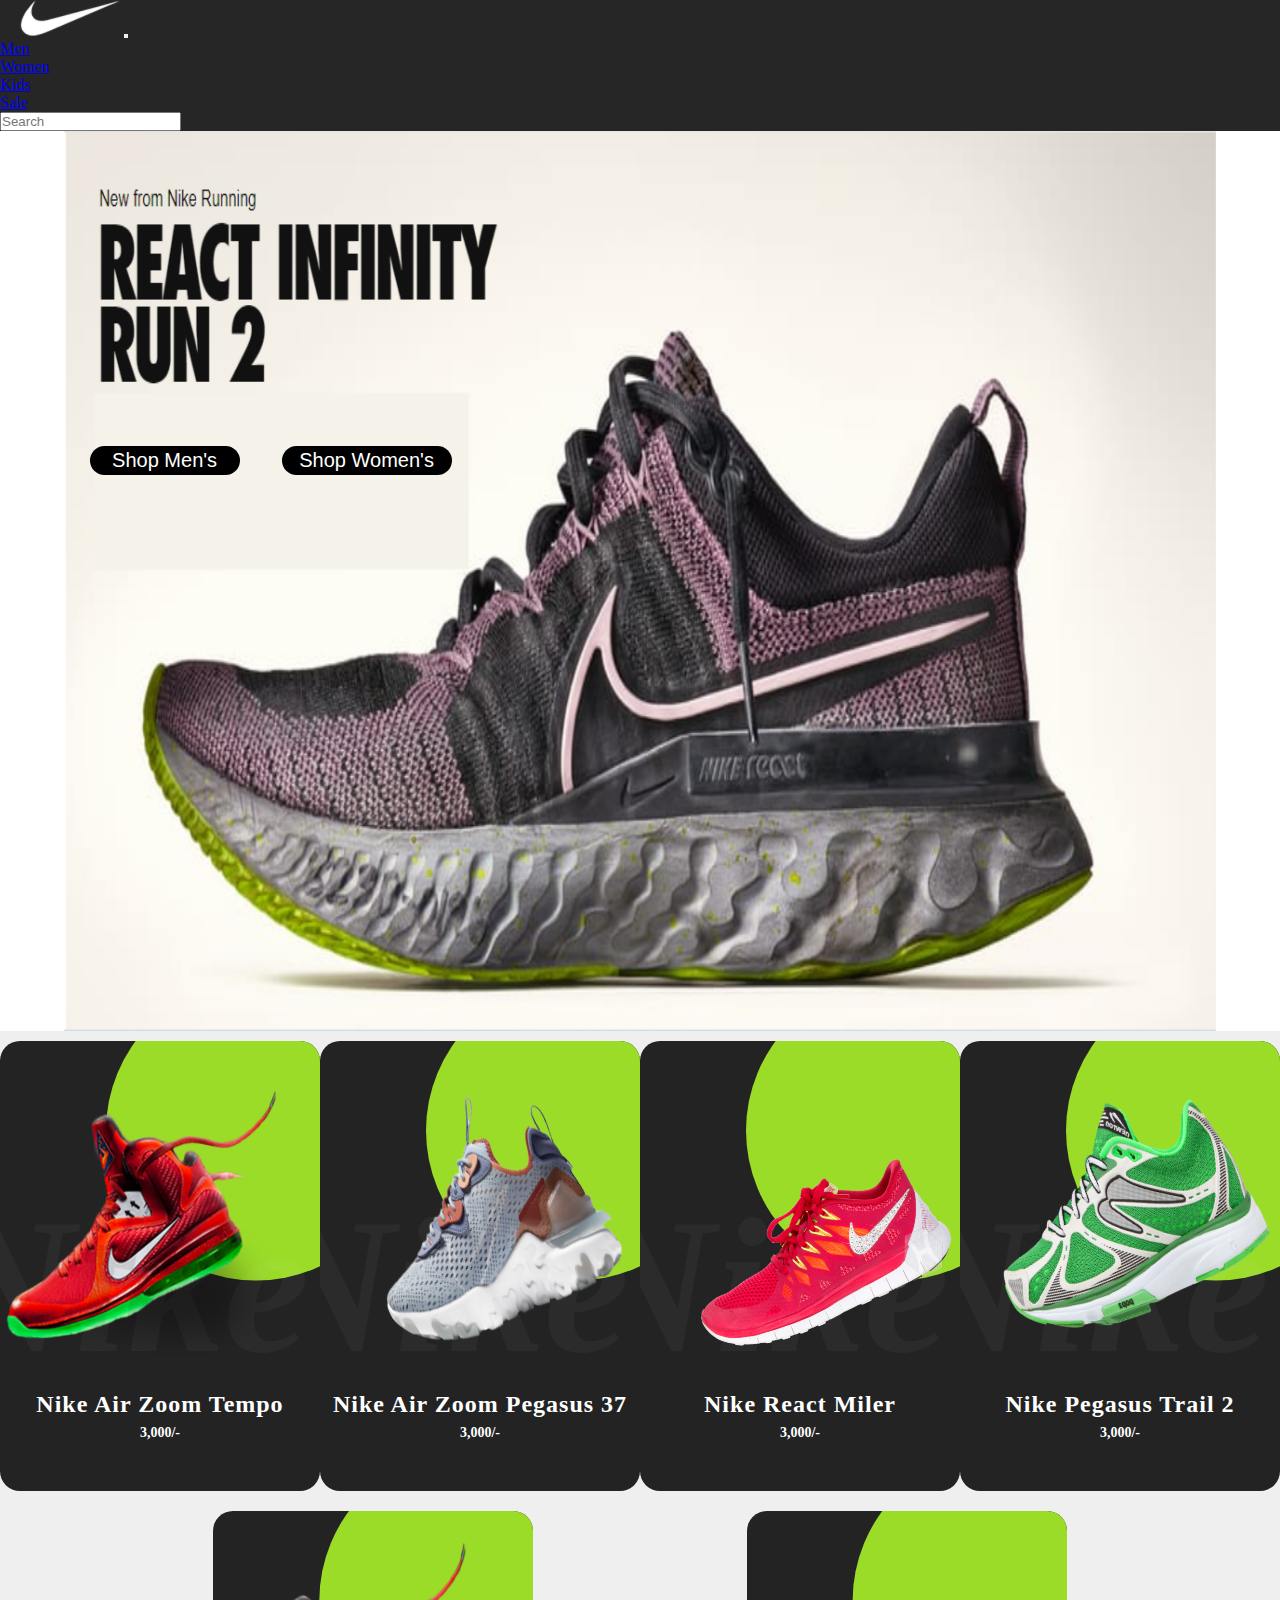
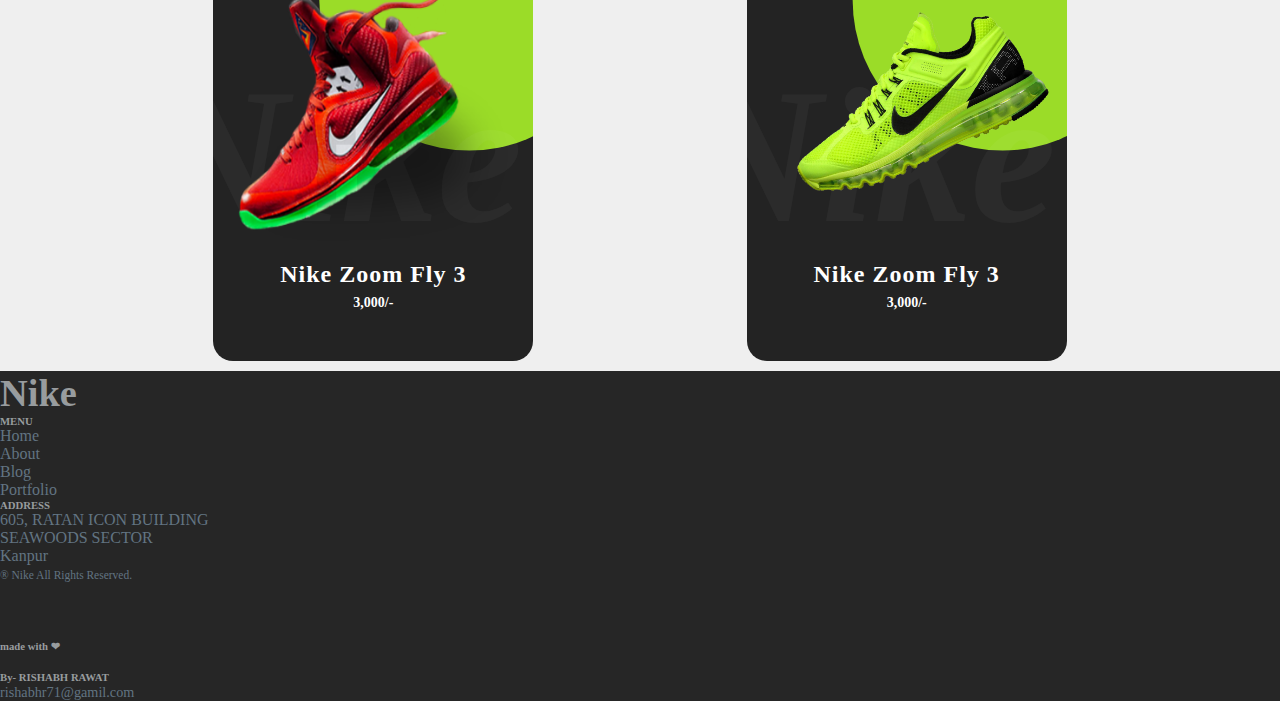
<file: index.html>
<!DOCTYPE html>
<html lang="en">
<head>
    <meta charset="UTF-8">
    <meta name="viewport" content="width=device-width, initial-scale=1.0">
    <title>Nike Shoes Store </title>
    <!-- font awesome cdn -->
    <link rel="stylesheet" href="https://use.fontawesome.com/releases/v5.15.1/css/all.css" integrity="sha384-vp86vTRFVJgpjF9jiIGPEEqYqlDwgyBgEF109VFjmqGmIY/Y4HV4d3Gp2irVfcrp" crossorigin="anonymous">
    <!-- bootstrap cdn -->
    <link href="https://cdn.jsdelivr.net/npm/bootstrap@5.0.0-beta1/dist/css/bootstrap.min.css" rel="stylesheet" integrity="sha384-giJF6kkoqNQ00vy+HMDP7azOuL0xtbfIcaT9wjKHr8RbDVddVHyTfAAsrekwKmP1" crossorigin="anonymous">
    <link rel="stylesheet" href="./css/product-card.css">
    <link rel="stylesheet" href="./css/style.css">
    <link rel="stylesheet" href="./css/product-description.css">

</head>
<body>
    <!-- <header>
        <nav class="navigation">
            <div >
                <img src="./images/logo.png" alt="logo" class="logo">
            </div>
            <div class="menu">
                <ul>
                    <li><a href="https://www.nike.com/in/men">Men</a></li>
                    <li><a href="https://www.nike.com/in/women">Women</a></li>
                    <li><a href="https://www.nike.com/in/kids">Kids</a></li>
                    <li><a href="https://www.nike.com/in/w/sale-3yaep">Sale</a></li>
                </ul>
                <span>
                    <i class="fas fa-search"></i>
                <input type="search" name="search" id="search" placeholder="search">
               </span>
            </div>
        </nav>
    </header> -->
    <nav class="navbar navbar-expand-rg navbar-dark bg-dark" >
        <div class="container-fluid">
          <a class="navbar-brand"><img src="./images/logo.png" alt="logo" class="logo"></a>
          <button class="navbar-toggler" type="button" data-bs-toggle="collapse" data-bs-target="#navbarSupportedContent" aria-controls="navbarSupportedContent" aria-expanded="false" aria-label="Toggle navigation">
            <span class="navbar-toggler-icon"></span>
          </button>
          <div class="collapse navbar-collapse" id="navbarSupportedContent">
            <ul class="navbar-nav me-auto mb-2 mb-lg-0">
              <li class="nav-item">
                <a class="nav-link active" aria-current="page" href="#">Men</a>
              </li>
              <li class="nav-item">
                <a class="nav-link" href="#">Women</a>
              </li>
              <li class="nav-item">
                <a class="nav-link" href="#">Kids</a>
              </li>
              <li class="nav-item">
                <a class="nav-link" href="#">Sale</a>
              </li>
              
            </ul>
            <form class="d-flex">
              <input class="form-control me-2" type="search" placeholder="Search" aria-label="Search">
              <span class="input-group-text btn btn-outline-success" id="basic-addon1" type="submit">  <i class="fas fa-search"></i></span>
              <!-- <button class="btn btn-outline-success" type="submit">Search</button> -->
            </form>
          </div>
        </div>
      </nav>
      <!-- header section start here -->
    <div class="header" id="header">
        <button class="header-btn">Shop Men's</button>
        <button class="header-btn women">Shop Women's</button>
        <picture>
            <source media="(max-width: 500px)" srcset="./images/header-md.png">
            <source media="(min-width: 1100px)" srcset="./images/header.png">
                <img src="/images/header.png" alt="header shoe">
          </picture>
    </div>
      <!-- header section end here -->
      <!-- section start for product checkout -->
      <div class="product-description" id="product-descrition">
          <div class="product-images">
              <img src="./images/shoe1.png" alt="nike shoe" class="product-image">
              <img src="./images/shoe1.png" alt="nike shoe" class="product-image " style=" transform:  rotateY(180deg);">
          </div>
          <div class="product-details">
              <div class="product-price-and-name">
                  <h2 id="product-name">Product Name</h2>
                    <div>
                        <h3 id="product-price">Product Price</h3>
                        <small>incl. of taxes and duties</small>
                    </div>
              </div>
              <div class="product-sizes">
                  <h1 style="text-align: center;">Sizes Available</h1>
                  <div class="row">
                      <button>US 5</button>
                      <button>US 5.5</button>
                      <button>US 6</button>
                  </div>
                  <div class="row">
                      <button>US 6.5</button>
                      <button>US 7</button>
                      <button>US 7/5</button>
                  </div>
                  <div class="row">
                      <button>US 8</button>
                      <button>US 8.5</button>
                      <button>US 9</button>
                  </div>
              </div>
              <div class="billing">
                  <button>Add to Bag</button>
                  <button  onclick="document.location = '../checkout.html'">Proceed To checkout</button>
              </div>
          </div>
      </div>


      <!-- Product section start here -->

    <div class="container" id="products-container">
        <div class="card">
            <div class="imgBx">
                <img src="./images/shoe.png" style=" transform: translate(-50%, -50%) rotate(10deg) rotateY(180deg);">
            </div>
            <div class="contentBx">
                <h2>Nike Air Zoom Tempo</h2>
                <h3><i class="fas fa-rupee-sign"></i><span>3,000/-</span></h3>
                <div class="size">
                    <h3>Size :</h3>
                    <span>7</span>
                    <span>8</span>
                    <span>9</span>
                    <span>10</span>
                </div>
                <div class="color">
                    <h3>Color :</h3>
                    <span></span>
                    <span></span>
                    <span></span>
                </div>
                <button onclick="ProductDescription()">More Details</button>
            </div>
        </div>
        <div class="card">
            <div class="imgBx">
                <img src="./images/shoe8.png">
            </div>
            <div class="contentBx">
                <h2>Nike Air Zoom Pegasus 37</h2>
                <h3><i class="fas fa-rupee-sign"></i><span>3,000/-</span></h3>
                <div class="size">
                    <h3>Size :</h3>
                    <span>7</span>
                    <span>8</span>
                    <span>9</span>
                    <span>10</span>
                </div>
                <div class="color">
                    <h3>Color :</h3>
                    <span></span>
                    <span></span>
                    <span></span>
                </div>
                <button onclick="ProductDescription()">More Details</button>
            </div>
        </div>
        <div class="card">
            <div class="imgBx">
                <img src="./images/shoe2.png">
            </div>
            <div class="contentBx">
                <h2>Nike React Miler</h2>
                <h3><i class="fas fa-rupee-sign"></i><span>3,000/-</span></h3>
                <div class="size">
                    <h3>Size :</h3>
                    <span>7</span>
                    <span>8</span>
                    <span>9</span>
                    <span>10</span>
                </div>
                <div class="color">
                    <h3>Color :</h3>
                    <span></span>
                    <span></span>
                    <span></span>
                </div>
                <button onclick="ProductDescription()">More Details</button>
            </div>
        </div>
        <div class="card">
            <div class="imgBx">
                <img src="./images/shoe3.png">
            </div>
            <div class="contentBx">
                <h2>Nike Pegasus Trail 2</h2>
                <h3><i class="fas fa-rupee-sign"></i><span>3,000/-</span></h3>
                <div class="size">
                    <h3>Size :</h3>
                    <span>7</span>
                    <span>8</span>
                    <span>9</span>
                    <span>10</span>
                </div>
                <div class="color">
                    <h3>Color :</h3>
                    <span></span>
                    <span></span>
                    <span></span>
                </div>
                <button onclick="ProductDescription()">More Details</button>
            </div>
        </div>
        <div class="card">
            <div class="imgBx">
                <img src="./images/shoe.png" style=" transform: translate(-50%, -50%) rotate(0deg) rotateY(180deg);">
            </div>
            <div class="contentBx">
                <h2>Nike Zoom Fly 3</h2>
                <h3><i class="fas fa-rupee-sign"></i><span>3,000/-</span></h3>
                <div class="size">
                    <h3>Size :</h3>
                    <span>7</span>
                    <span>8</span>
                    <span>9</span>
                    <span>10</span>
                </div>
                <div class="color">
                    <h3>Color :</h3>
                    <span></span>
                    <span></span>
                    <span></span>
                </div>
                <button onclick="ProductDescription()">More Details</button>
            </div>
        </div>
        <div class="card">
            <div class="imgBx">
                <img src="./images/shoe1.png">
            </div>
            <div class="contentBx">
                <h2>Nike Zoom Fly 3</h2>
                <h3><i class="fas fa-rupee-sign"></i><span>3,000/-</span></h3>
                <div class="size">
                    <h3>Size :</h3>
                    <span>7</span>
                    <span>8</span>
                    <span>9</span>
                    <span>10</span>
                </div>
                <div class="color">
                    <h3>Color :</h3>
                    <span></span>
                    <span></span>
                    <span></span>
                </div>
                <button onclick="ProductDescription()">More Details</button>
            </div>
        </div>
    </div>
    <!-- footer starting -->
    <div class="container-fluid pb-0 mb-0 justify-content-center text-light >
        <footer>
            <div class="row my-5 justify-content-center py-5">
                <div class="col-11">
                    <div class="row ">
                        <div class="col-xl-8 col-md-4 col-sm-4 col-12 my-auto mx-auto a">
                            <h3 class="text-muted mb-md-0 mb-5 bold-text">Nike</h3>
                        </div>
                        <div class="col-xl-2 col-md-4 col-sm-4 col-12">
                            <h6 class="mb-3 mb-lg-4 bold-text "><b>MENU</b></h6>
                            <ul class="list-unstyled">
                                <li>Home</li>
                                <li>About</li>
                                <li>Blog</li>
                                <li>Portfolio</li>
                            </ul>
                        </div>
                        <div class="col-xl-2 col-md-4 col-sm-4 col-12">
                            <h6 class="mb-3 mb-lg-4 text-muted bold-text mt-sm-0 mt-5"><b>ADDRESS</b></h6>
                            <p class="mb-1">605, RATAN ICON BUILDING</p>
                            <p>SEAWOODS SECTOR</p>
                            <p>Kanpur</p>
                        </div>
                    </div>
                    <div class="row ">
                        <div class="col-xl-8 col-md-4 col-sm-4 col-auto my-md-0 mt-5 order-sm-1 order-3 align-self-end">
                            <p class="social text-muted mb-0 pb-0 bold-text"> <span class="mx-2"><i class="fa fa-facebook" aria-hidden="true"></i></span> <span class="mx-2"><i class="fa fa-linkedin-square" aria-hidden="true"></i></span> <span class="mx-2"><i class="fa fa-twitter" aria-hidden="true"></i></span> <span class="mx-2"><i class="fa fa-instagram" aria-hidden="true"></i></span> </p><small class="rights"><span>&#174;</span> Nike All Rights Reserved.</small>
                        </div>
                        <div class="col-xl-2 col-md-4 col-sm-4 col-auto order-1 align-self-center ">
                            <h6 class="mt-55 mt-2 text-muted bold-text">made with <b>❤</b></h6>
                            <br>
                        </div>
                        <div class="col-xl-2 col-md-4 col-sm-4 col-auto order-1 align-self-end mt-3 ">
                            <h6 class="text-muted bold-text"><b>By-</b>&nbsp;<b>RISHABH RAWAT</b></h6><small><span><i class="fa fa-envelope" aria-hidden="true"></i></span> rishabhr71@gamil.com</small>
                        </div>
                    </div>
                </div>
            </div>
        </footer>
    </div>
    <!-- footer end here -->
    <script src="https://cdn.jsdelivr.net/npm/bootstrap@5.0.0-beta1/dist/js/bootstrap.bundle.min.js" integrity="sha384-ygbV9kiqUc6oa4msXn9868pTtWMgiQaeYH7/t7LECLbyPA2x65Kgf80OJFdroafW" crossorigin="anonymous"></script>
    <!-- Custom js -->
    <script src="./js/script.js"></script>
</body>
</html>
</file>
<file: css/product-card.css>
.container{
    margin: 0 auto;
    width: 100vw;
    display: flex;
    justify-content: space-evenly;
    align-items: center;
    flex-wrap: wrap;
    background-color: #efefef;
}

.container .card {
    position: relative;
    width: 320px;
    height: 450px;
    background: #232323;
    border-radius: 20px;
    overflow: hidden;
    margin: 10px 0;
   
}

.container .card:before {
    content: '';
    position: absolute;
    top: 0;
    left: 0;
    width: 100%;
    height: 100%;
    background: #9bdc28;
    clip-path: circle(150px at 80% 20%);
    transition: 0.5s ease-in-out; 
}

.container .card:hover:before {
    clip-path: circle(300px at 80% -20%);
}

.container .card:after {
    content: 'Nike';
    position: absolute;
    top: 30%;
    left: -20%;
    font-size: 12em;
    font-weight: 800;
    font-style: italic;
    color: rgba(255, 255, 255, 0.04);
}

.container .card .imgBx {
    position: absolute;
    top: 50%;
    transform: translateY(-70%);
    z-index: 2;
    width: 100%;
    height: 220px;
    transition: 0.5s;
}

.container .card:hover .imgBx {
    top: 0%;
    transform: translateY(0%);
}

.container .card .imgBx img {
    width: 300px; 
    height: 300px;
    position: absolute;
    top: 50%;
    left: 50%;
    transform: translate(-50%, -50%) rotate(-25deg) rotateY(180deg);
    width: 270px;
}


.container .card .contentBx {
    position: absolute;
    bottom: 0;
    width: 100%;
    height: 100px;
    text-align: center;
    transition: 1s;
    z-index: 1;
}

.container .card:hover .contentBx {
    height: 210px;
}

.container .card .contentBx h2 {
    position: relative;
    font-weight: 600;
    letter-spacing: 1px;
    color: #fff;
    font-size: 24px;
}
.container .card .contentBx h3{
    color:#fff;
    line-height: 30px;
    font-size: 20px;
    font-size: 14px !important;
    margin-bottom: -5px;
}
.container .card .contentBx h3 span{
    margin: 0 5px;
    font-size: 14px !important;

}
.container .card .contentBx .size, 
.container .card .contentBx .color {
    display: flex;
    justify-content: center;
    align-items: center;
    padding: 8px 20px;
    transition: 0.5s;
    opacity: 0;
    visibility: hidden;
}

.container .card:hover .contentBx .size {
    opacity: 1;
    visibility: visible;
    transition-delay: 0.5s;
    font-size: 20px !important;

}

.container .card:hover .contentBx .color {
    opacity: 1;
    visibility: visible;
    transition-delay: 0.6s;
}

.container .card .contentBx .size h3, 
.container .card .contentBx .color h3 {
    color: #fff;
    font-weight: 300;
    font-size: 14px !important;
    text-transform: uppercase;
    letter-spacing: 2px;
    margin-right: 10px;
}

.container .card .contentBx .size span {
    width: 26px;
    height: 26px;
    text-align: center;
    line-height: 26px;
    font-size: 14px !important;
    display: inline-block;
    color: #111;
    background: #fff;
    margin: 0 5px;
    transition: 0.5s;
    border-radius: 4px;
    cursor: pointer;
}

.container .card .contentBx .size span:hover {
    background: #9bdc28;
}

.container .card .contentBx .color span {
    width: 20px;
    height: 20px;
    border-radius: 50%;
    margin: 0 5px;
    cursor: pointer;
}

.container .card .contentBx .color span:nth-child(2) {
    background: #9bdc28;
}

.container .card .contentBx .color span:nth-child(3) {
    background: #03a9f4;
}

.container .card .contentBx .color span:nth-child(4) {
    background: #e91e63;
}

.container .card .contentBx button {
    display: inline-block;
    padding: 10px 20px;
    background: transparent;
    border-radius: 4px;
    margin-top: 10px;
    text-decoration: none;
    border: 1px solid #fff;
    font-weight: 600;
    color: #ffffff;
    opacity: 0;
    transform: translateY(50px);
    transition: 0.5s;

}
.container .card .contentBx button:hover{
    color: #111;
    background-color: antiquewhite;
    transition: all ease 0.1;
}

.container .card:hover .contentBx button {
    opacity: 1;
    transform: translateY(0px);
    transition-delay: 0.75s;
}
</file>
<file: css/style.css>
*,*::before,*::after{
    margin: 0;
    padding: 0;
    box-sizing: border-box;
}
body{
    background-color: #000000;
    overflow-x: hidden;
    background-color: #efefef;
}

header{
    width: 100vw;
    height: 10vh;
}
header nav.navigation {
    display: flex;
    justify-content: space-between;
    align-items: center;
}
img.logo{
    width: 100px;
    margin-left: 20px;
    cursor: pointer;
}
header nav.navigation .menu{
    display: flex;
    padding: auto 10px;
    margin-right: 20px;
}
header nav.navigation .menu ul li{
list-style: none;
display: inline-block;
}
header nav.navigation .menu ul li a{
    text-decoration: none;
    color: #ffffff;
    margin: 0 20px;
}
header nav.navigation .menu span{
    color: #000000;
    background-color: #ffffff;
    font-size: 14px;
    margin-right: 20px;
    cursor: pointer;
}
header nav.navigation .menu span input{
    width: 55px;
    height: 20px;
    border: none;
    outline: none;

}
div.header{
    width: 100vw;
    height: 100vh;
    padding: 0 auto;
    background-color: #ffffff;
    position: relative;
    display: flex;
    justify-content: space-around;
}
div.header img{
    width: 90vw;
    height: 100vh;
}
div.header .header-btn{
position: absolute;
top: 35%;
left: 7%;
outline: none;
border: none;
background-color: #000000;
color: #ffffff;
width: 150px;
height: 29px;
font-size: 20px;
border-radius: 15px;
cursor: pointer;
}
div.header .women{
    width: 170px;
    left: 22%;
}
div.header .header-btn:hover{
    background-color: rgba(0, 0, 0, 0.8);
    font-weight: bold;
}
/* css for footer */
@import url('https://fonts.googleapis.com/css?family=Rubik&display=swap');



.container-fluid {
    overflow: hidden;
    background: #262626;
    color: #627482 !important;
    margin-bottom: 0;
    padding-bottom: 0
}

small {
    font-size: calc(12px + (15 - 12) * ((100vw - 360px) / (1600 - 360))) !important
}

.bold-text {
    color: #989c9e !important
}

.mt-55 {
    margin-top: calc(50px + (60 - 50) * ((100vw - 360px) / (1600 - 360))) !important
}

h3 {
    font-size: calc(34px + (40 - 34) * ((100vw - 360px) / (1600 - 360))) !important
}

.social {
    font-size: 21px !important
}

.rights {
    font-size: calc(10px + (12 - 10) * ((100vw - 360px) / (1600 - 360))) !important
}
/* footer css end here */
@media only screen and (max-width:500px){
    header{
        width: 100vw;
        height: 100vh;
    }
    header nav {
        position: relative;
    }
    header nav.navigation .logo{
        width: 100%;
    }
    div.header .header-btn{
        width: 100px;
        left: 5%;
        height: 50px;
        top: 10%;
        margin: 0 5px;
    }
    div.header .women{
        width: 100px;
        height: 50px;
        left: 33%;
        }
        div.header img{
            width: 100vw;
            height: 100%;
        }
}
</file>
<file: css/product-description.css>
div.product-description{
    background-color: #eeffee;
    display: flex;
    justify-content: space-evenly;
    display: none;
}
div.product-description .product-images{
flex-basis: 40%;
display: flex;
flex-direction: column;
}
div.product-description .product-images img{
    width: 300px;
    height: 300px;   
}
div.product-description .product-details{
    display: flex;
    flex-basis: 50%;
    flex-direction: column;
}
/* css for name and price */
div.product-description .product-details .product-price-and-name{
    display: flex;
    justify-content: space-between;
    margin:1.1rem;
}
/* css for sizes */
div.product-description .product-details .product-sizes{
    display: flex;
    justify-content: space-evenly;
    flex-direction: column;
    margin: 20px 0;
    border: 2px solid;
    box-shadow: 2px 2px 0 #666666;
    border-radius: 25px;
    height: 300px;
}
div.product-description .product-details .product-sizes .row{
    display: flex;
    justify-content: space-evenly;
    flex-direction: row;
}
div.product-description .product-details .product-sizes .row button{
    width: 100px;
    margin: 5px 0;
}
/* css for billing  */
div.product-description .product-details .billing{
    display: flex;
    justify-content: space-around;
}
div.product-description .product-details .billing button{

}
div.product-description button {
    background-color: #333;
    color: #fff;
    padding: 5px 7px;
    border-radius: 10px;
}
div.product-description button:hover{
    font-size: large;
    color: #444444;
    background-color: #fff;

}
</file>
